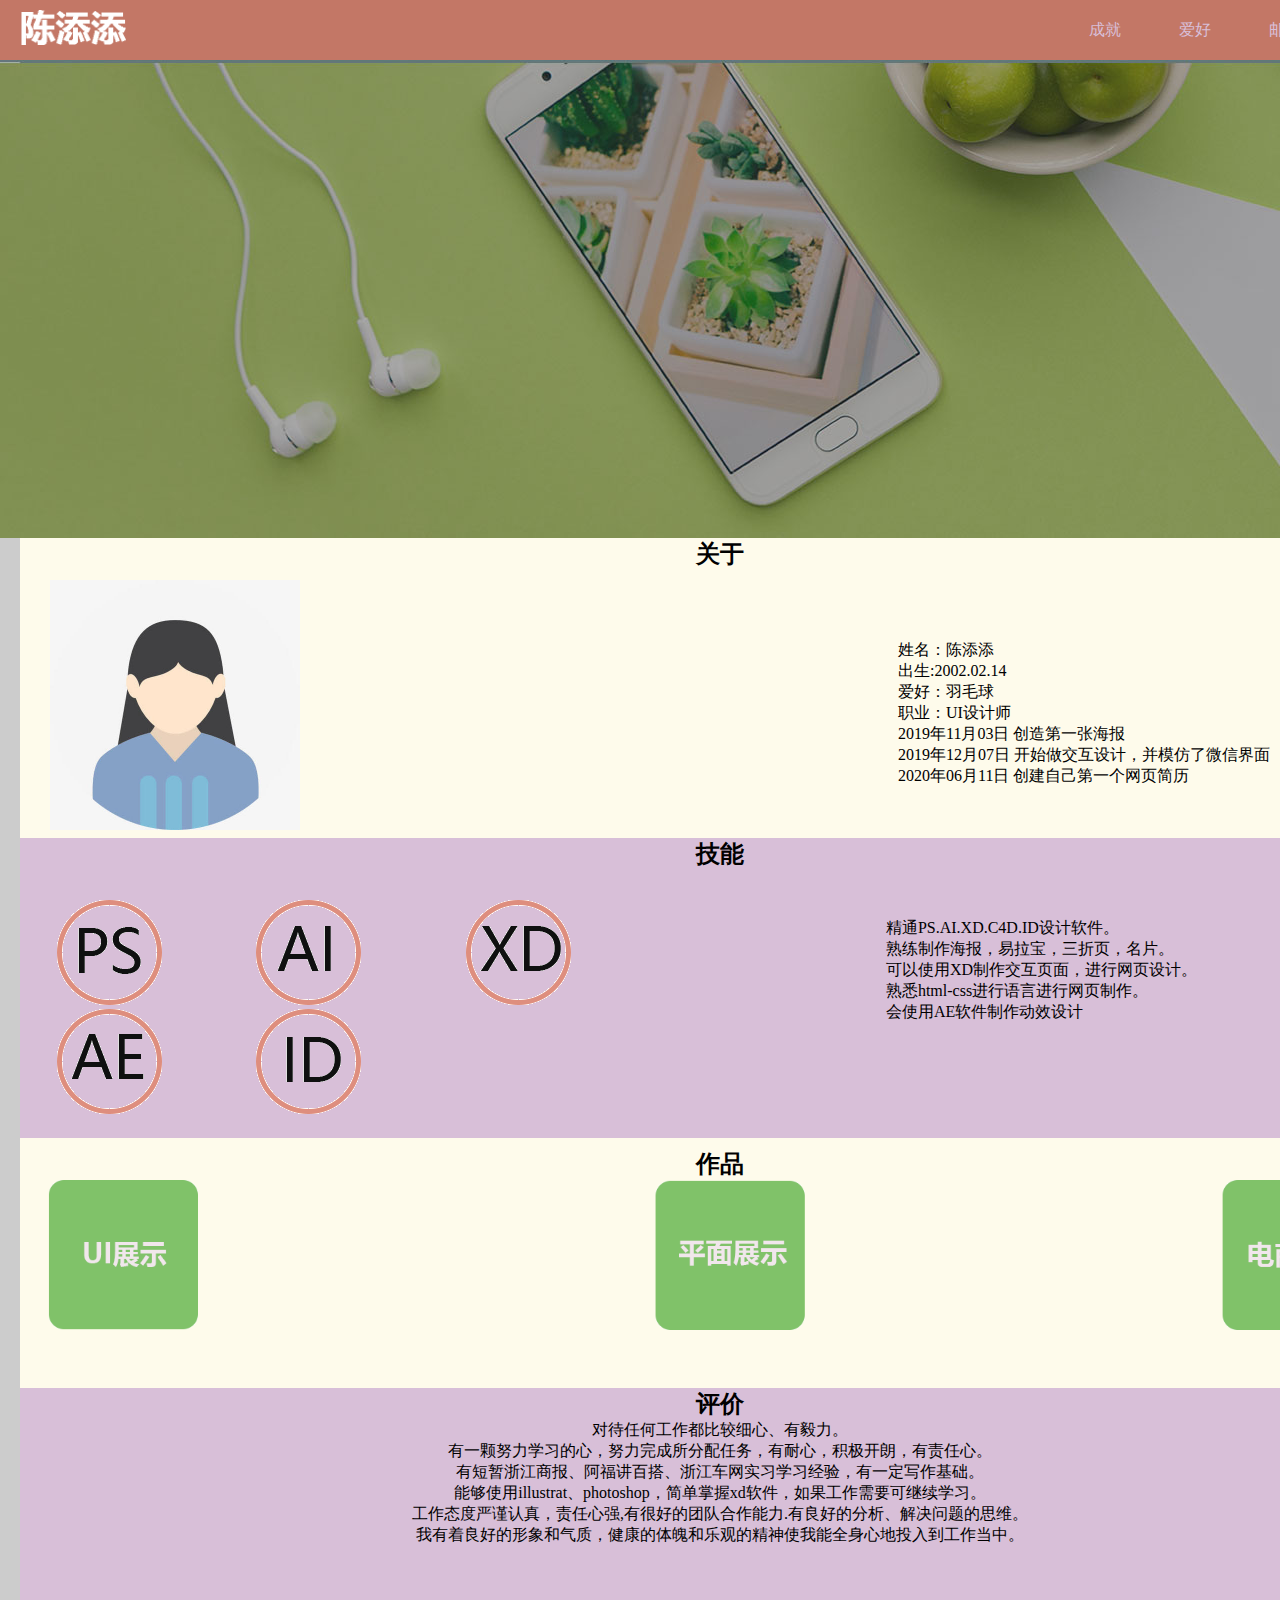
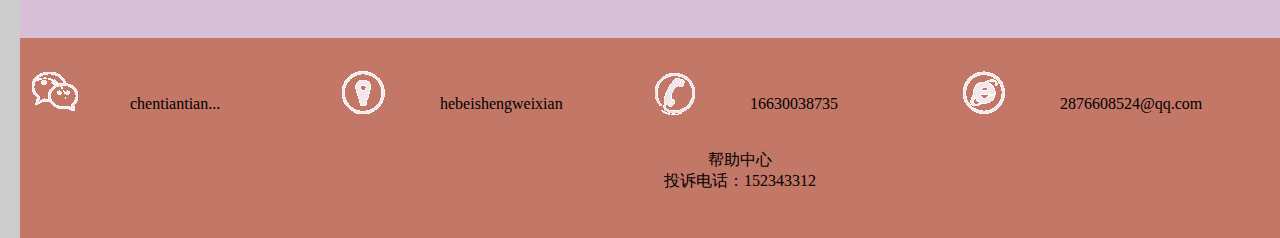
<file: about.html>
<!DOCTYPE html>
<html>
	<head>
		<meta charset="utf-8">
		<title>陈添添</title>
		<link rel="stylesheet" href="style.css">
	</head>
	<body>
		<div id="header">
			<div class="wrap">
				<img src="images/1.gif" id="logo" />
			<ul id="nav" >
			<li><a href=""id="firsta">首页</a></li>
			<li><a href="">邮箱</a></li>
			<li><a href="">爱好</a></li>
			<li><a href="">成就</a></li>
				
			</ul></div>
			
		</div>
		<div class="banner"><img src="images/7.jpg" /></div>
		<div>
	
			
		<div class="wrap">
			
			
			<!-- <div id="main"> -->
				<div class="about">
					<h2 align="center" >关于</h2>
                 <div class="w1400">
					<div class="left">
									<img src="images/12.jpg">
						</div>
					
					<div class="right">
						
						<p>姓名：陈添添</p>
						<P>出生:2002.02.14</P>
						<p>爱好：羽毛球</p>
						<p>职业：UI设计师</p>
						<p>2019年11月03日  创造第一张海报</p>
						<p>2019年12月07日  开始做交互设计，并模仿了微信界面</p>
						<p>2020年06月11日  创建自己第一个网页简历</p>
						</div>
					</div> 
				 </div>
				<div class="w1400">
				<div class="jineng">
					<h2 align="center" >技能</h2>
					
						<div class="left1">
								<div> <img src="images/8.gif" /></div>
								<div><img src="images/9.gif"</div>
							</div>
							
							<div class="right1">
								
								
								<p>精通PS.AI.XD.C4D.ID设计软件。</p>
								<p>熟练制作海报，易拉宝，三折页，名片。</p>
								<p>可以使用XD制作交互页面，进行网页设计。</p>
								<p>熟悉html-css进行语言进行网页制作。</p>
								<p>会使用AE软件制作动效设计</p>
							</div>
							
							
						</div>
					</div>
					<div class="zuopin">
						
				<div class="w1400">	
				<h2 align="center">作品</h2>
				<div class="aaa">
					<img src="images/13.gif">
				<div class="bbb">
					<img src="images/14.gif">
				</div>	
				<div class="ccc">
					<img src="images/15.gif" >
				</div>	
				</div>	
			
				
				
				
				</div>
				</div>
				
				<div class="pingjia">
					<h2 align="center">评价</h2>
				<div class="w1400">
					
						<p align="center">对待任何工作都比较细心、有毅力。</p>
						<p align="center">有一颗努力学习的心，努力完成所分配任务，有耐心，积极开朗，有责任心。</p>
						<p align="center">有短暂浙江商报、阿福讲百搭、浙江车网实习学习经验，有一定写作基础。</p>
						<p align="center">能够使用illustrat、photoshop，简单掌握xd软件，如果工作需要可继续学习。</P>
						<p align="center">工作态度严谨认真，责任心强,有很好的团队合作能力.有良好的分析、解决问题的思维。</p>
						<p align="center">我有着良好的形象和气质，健康的体魄和乐观的精神使我能全身心地投入到工作当中。</p>
						
						
					</div>
				</div>	
				
			
			<div id="footer">
			<div class="w1400">
				<div>
					<div class="tubiao1"><img src="images/3.gif" ><p class="box">chentiantian...</p></div>
					
					<div class="tubiao"><img src="images/4.gif"><p class="box">hebeishengweixian</p></div>
				
					<div class="tubiao1"><img src="images/5.gif"><p class="box">16630038735</p></div>
					
					<div class="tubiao"><img src="images/6.gif"><p class="box">2876608524@qq.com</p></div>
					
					
					
					
					
				
				
				
				</div>
				<!-- <div>
					
					
					
					
				</div> -->
				
					
						
			</div>
						
						
					
					<p align="center">帮助中心</p>
				
					<p align="center">投诉电话：152343312</p>
				</div>
			</div>
			</div>
	</body>
</html>
</file>
<file: style.css>
body{
	background-color:forestgreen;
}
*{
	padding: 0;
	margin: 0;
}
a{text-decoration: none;
	
}
ul,li{
	list-style: none;
}


.wrap{
	width: 1400px;
	padding: 0 20px;
	margin: 0 auto;
}

#header{
background-color:#c37766;
height: 60px;

	
}

.banner {
	/* background-color: #808080; */
	/* display: block;
	margin: 0 auto; */
	/* text-align: center; */
	
	
}
.banner img{
	display: block;
	margin: 0 auto;
}
#logo{
	/* background: khaki; */
float: left;
height: 35px;
margin: 10px 0;
}

#nav{
	background-color: cadetblue;
}
#nav li{
	float: right;
	/* margin-left: 30px; */
height: 35px;
line-height: 60px;
/* background-color: #D8BFD8; */
}
#nav li a{
	color: #D8BFD8;
	height: 60px;
	width: 60px;
	padding: 0 15px;
	display: block;
	/* background-color: #F0E68C; */
	text-align: center;
	text-decoration: none;
}
#nav li a:hover{
	background-color: cadetblue;
	
}

#logo{
	float:left;
}
#firsta{
	background-color: cadetblue;
}


.wrap{
	background-color: #ccc;
	
}
#main{
background-color: darkseagreen;	

}
.about{
	background-color: #fefbeb;
	
	height: 300px;
}
.jineng{
	background-color: #D8BFD8;
	height: 300px;
	width: 1400px;
}
.zuopin{
	background-color: #fefbeb;
	height: 250px;
	width: 1400px;
}
.pingjia{
	background-color: #D8BFD8;
	height: 250px;
	width: 1400px;
}

.w1400{
	
	width: 1400px;
	
	/* margin: 0 auto; */
	overflow: hidden;
	
}
.left img{
	width:250px;
	float: left;
	margin: 5px 0;
	
}
.left{float: left;
	/* width: 700px; */
	margin:5px 30px;
}
.left1{
	float: left;
	margin: 30px 30px;
}
.right{
	float: right;
	margin: 70px 150px;
}
.right1{
	float: right;
	margin: -200px -620px
		
	}
/* 作品	 */

.aaa img{
	height: 150px;
	float: left;
	margin:0px 25px;
}
.ccc{
	float: right;
	margin: -150px 20px;
	
}
.bbb{
	
	float: left;
	margin: 0 400px;
}

/* #footer{
	background-color: #000000;
	height: 100px;
	width: 1440px;
} */
#footer{
	background-color: #c37766;
	height: 200px;
	width: 1440px;
	
	
}
.box{
	/* width: 200px; */
	
	float: left;
	margin: -25px 100px;
	/* background-color: #5F9EA0; */
}
/* .box img{
	width: 80px;
} */
 .tubiao1{
	float: left;
	width: 200px;
	margin:30px 10px;
}
 .tubiao{
	float: left;
	width:200px ;
	margin:30px 100px ;
}
/* 

} */
</file>
